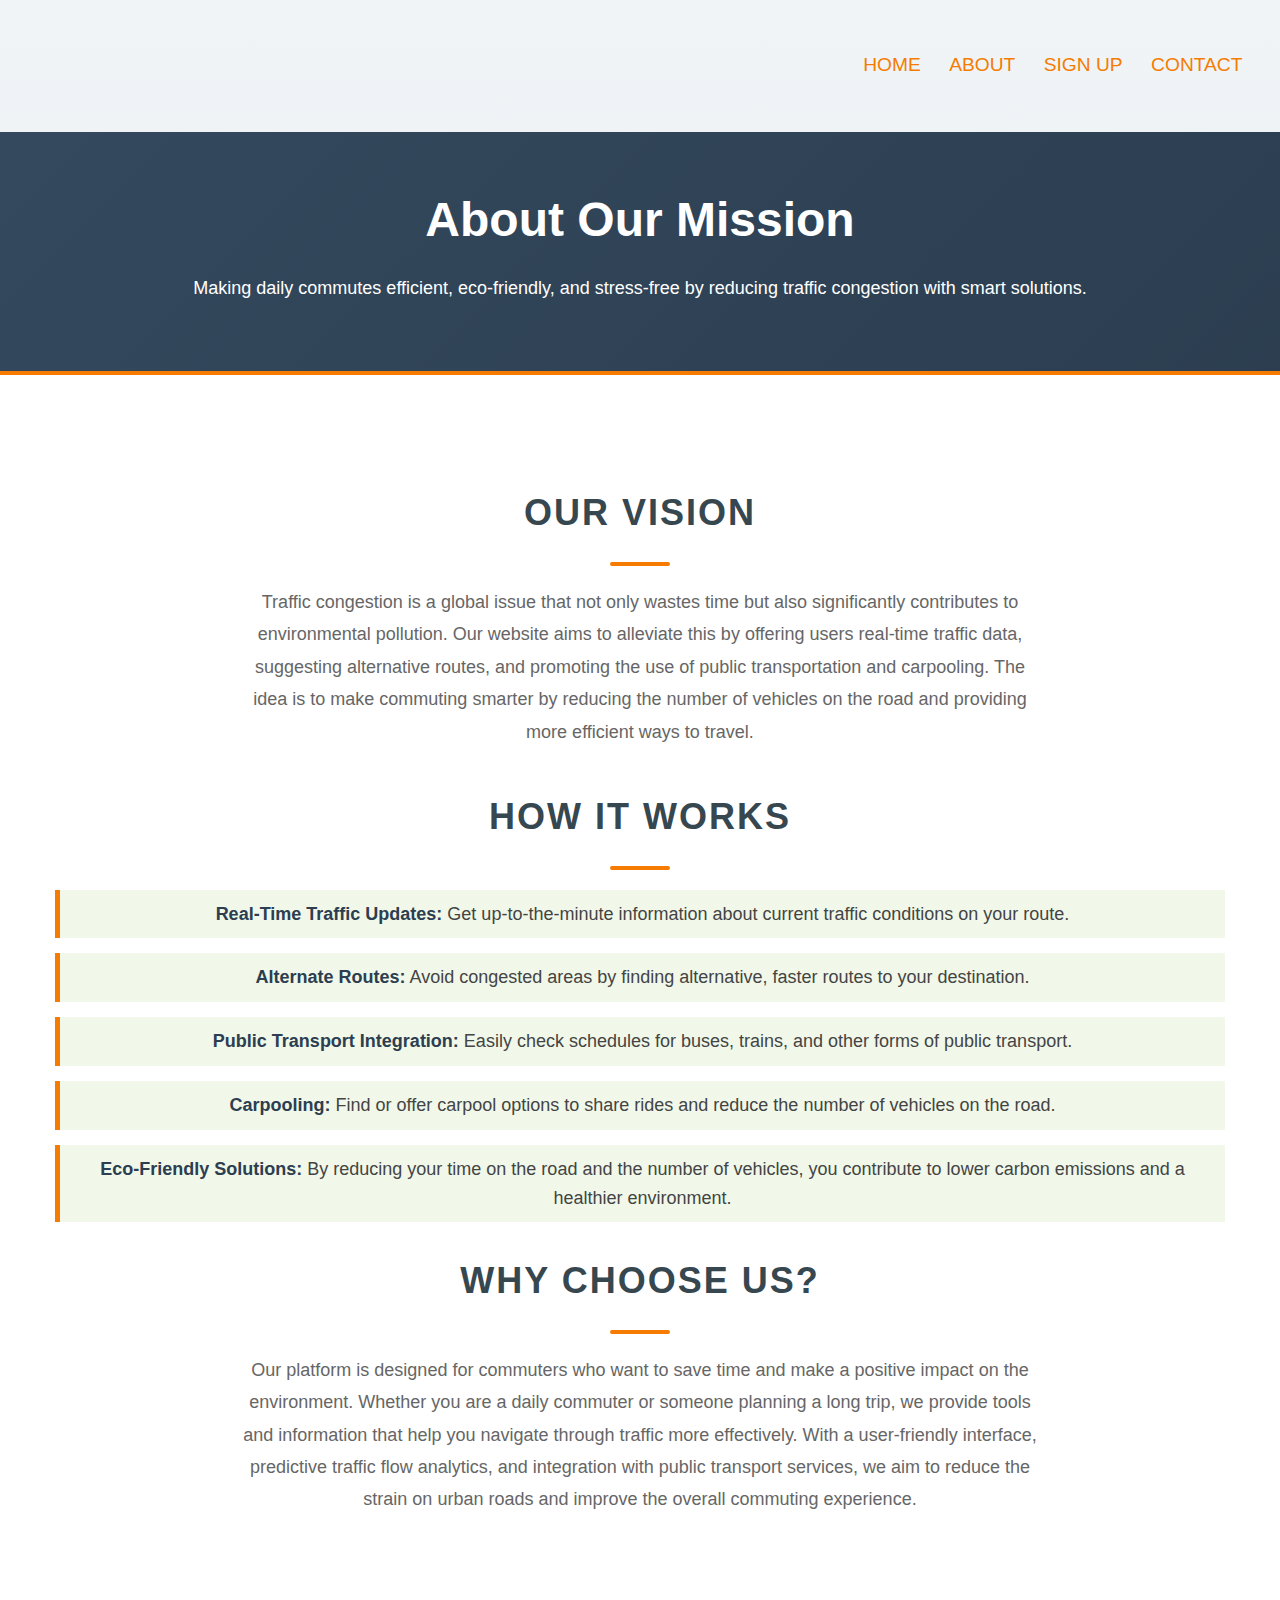
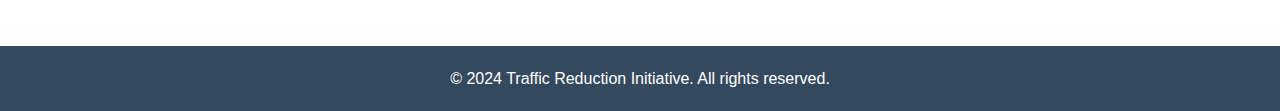
<file: About.html>
<!DOCTYPE html>
<html lang="en">
<head>
    <meta charset="UTF-8">
    <meta name="viewport" content="width=device-width, initial-scale=1.0">
    <meta http-equiv="X-UA-Compatible" content="ie=edge">
    <title>About Us - Traffic Reduction Initiative</title>
    <link rel="stylesheet" href="About.css">
</head>
<body>
    <nav>
        <div class="links">
            <ul>
                <li><a href="index.html">HOME</a></li>
                <li><a href="About.html">ABOUT</a></li>
                <li><a href="Sign.html">SIGN UP</a></li>
                <li><a href="Contact.html">CONTACT</a></li>
            </ul>
        </div>
    </nav>
      
    <section class="about-header">
        <div class="container">
            <h1>About Our Mission</h1>
            <p>Making daily commutes efficient, eco-friendly, and stress-free by reducing traffic congestion with smart solutions.</p>
        </div>
    </section>

    <section class="about-section">
        <div class="container">
            <div class="about-content">
                <h2>Our Vision</h2>
                <p>
                    Traffic congestion is a global issue that not only wastes time but also significantly contributes to environmental pollution.
                    Our website aims to alleviate this by offering users real-time traffic data, suggesting alternative routes, and promoting the use of public transportation and carpooling.
                    The idea is to make commuting smarter by reducing the number of vehicles on the road and providing more efficient ways to travel.
                </p>

                <h2>How It Works</h2>
                <ul>
                    <li><strong>Real-Time Traffic Updates:</strong> Get up-to-the-minute information about current traffic conditions on your route.</li>
                    <li><strong>Alternate Routes:</strong> Avoid congested areas by finding alternative, faster routes to your destination.</li>
                    <li><strong>Public Transport Integration:</strong> Easily check schedules for buses, trains, and other forms of public transport.</li>
                    <li><strong>Carpooling:</strong> Find or offer carpool options to share rides and reduce the number of vehicles on the road.</li>
                    <li><strong>Eco-Friendly Solutions:</strong> By reducing your time on the road and the number of vehicles, you contribute to lower carbon emissions and a healthier environment.</li>
                </ul>

                <h2>Why Choose Us?</h2>
                <p>
                    Our platform is designed for commuters who want to save time and make a positive impact on the environment.
                    Whether you are a daily commuter or someone planning a long trip, we provide tools and information that help you navigate through traffic more effectively.
                    With a user-friendly interface, predictive traffic flow analytics, and integration with public transport services, we aim to reduce the strain on urban roads and improve the overall commuting experience.
                </p>
            </div>
        </div>
    </section>

    <footer>
        <div class="container">
            <p>&copy; 2024 Traffic Reduction Initiative. All rights reserved.</p>
        </div>
    </footer>
</body>
</html>
</file>
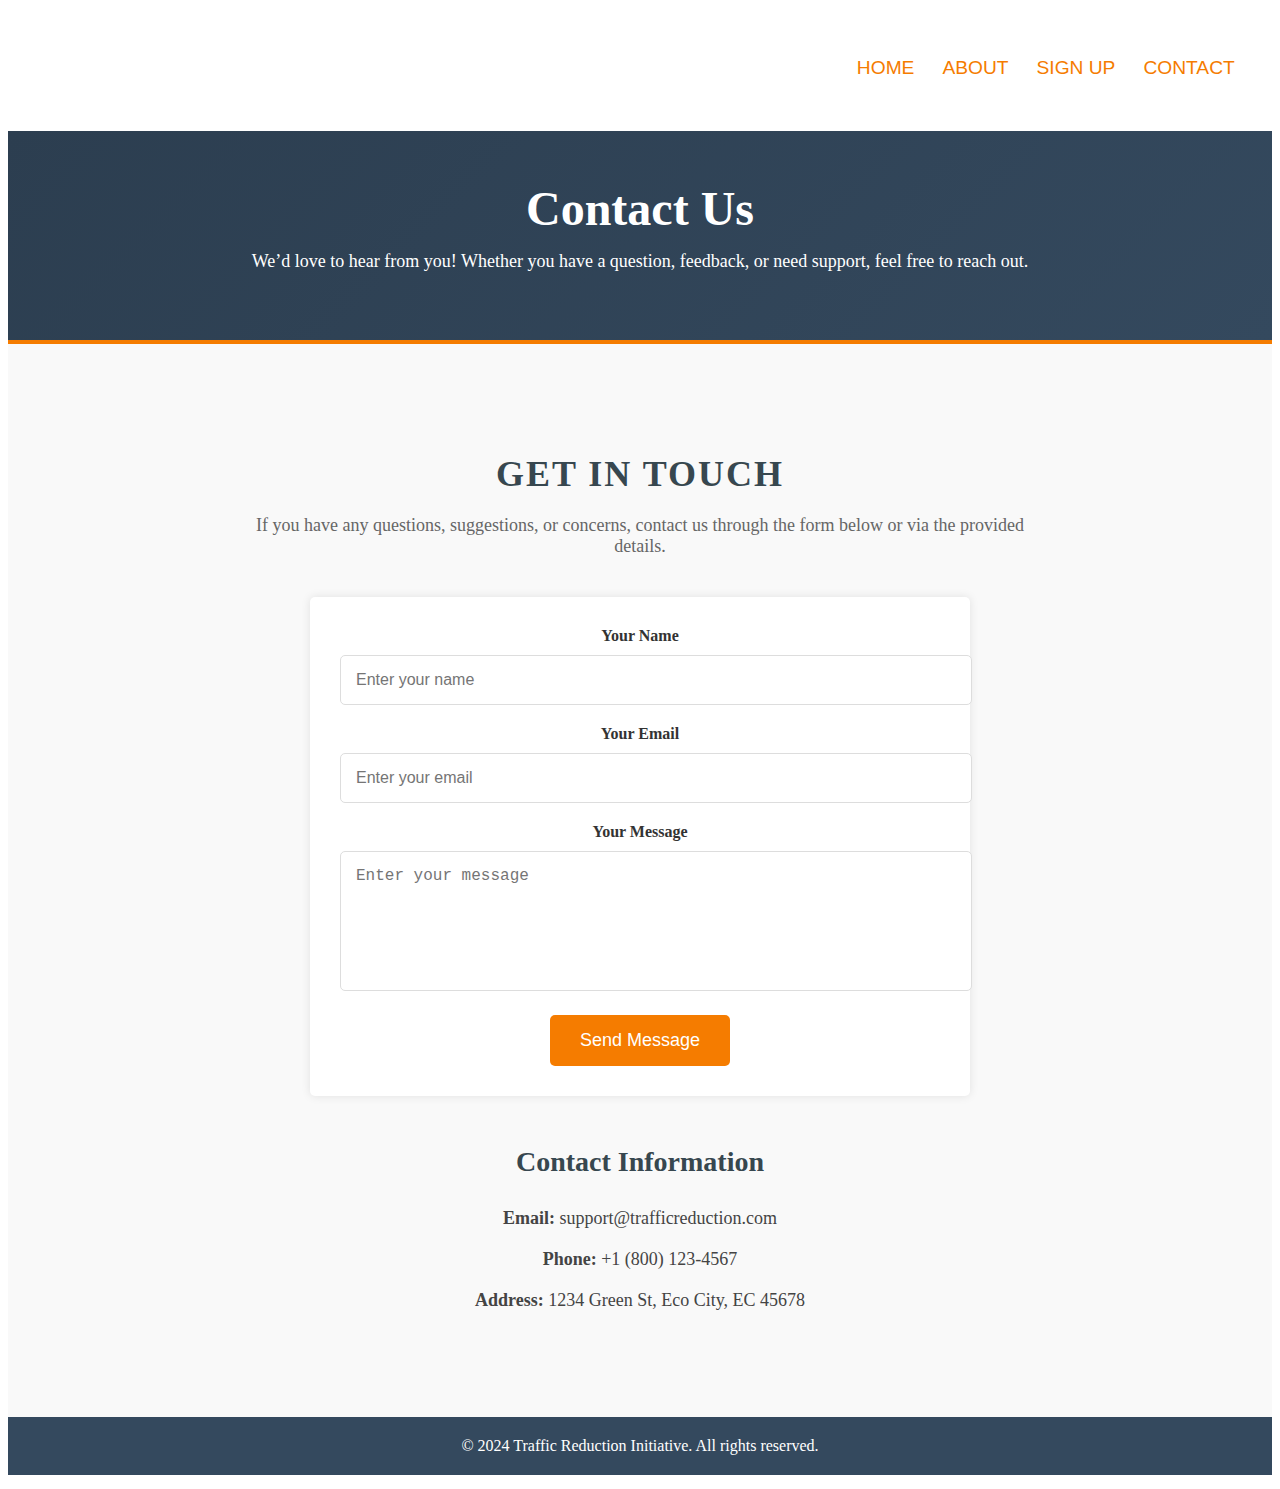
<file: Contact.html>
<!DOCTYPE html>
<html lang="en">
<head>
    <meta charset="UTF-8">
    <meta name="viewport" content="width=device-width, initial-scale=1.0">
    <title>Contact Us - Traffic Reduction Initiative</title>
    <link rel="stylesheet" href="Contact.css">
</head>
<body>
    <nav>
        <div class="links">
            <ul>
                <li><a href="index.html">HOME</a></li>
                <li><a href="About.html">ABOUT</a></li>
                <li><a href="Sign.html">SIGN UP</a></li>
                <li><a href="Contact.html">CONTACT</a></li>
            </ul>
        </div>
    </nav>

    <section class="contact-header">
        <div class="container">
            <h1>Contact Us</h1>
            <p>We’d love to hear from you! Whether you have a question, feedback, or need support, feel free to reach out.</p>
        </div>
    </section>

    <section class="contact-section">
        <div class="container">
            <div class="contact-content">
                <h2>Get in Touch</h2>
                <p>If you have any questions, suggestions, or concerns, contact us through the form below or via the provided details.</p>
                <form action="#" class="contact-form">
                    <label for="name">Your Name</label>
                    <input type="text" id="name" name="name" placeholder="Enter your name" required>

                    <label for="email">Your Email</label>
                    <input type="email" id="email" name="email" placeholder="Enter your email" required>

                    <label for="message">Your Message</label>
                    <textarea id="message" name="message" rows="6" placeholder="Enter your message" required></textarea>

                    <button type="submit" class="btn-submit">Send Message</button>
                </form>
            </div>

            <div class="contact-info">
                <h2>Contact Information</h2>
                <ul>
                    <li><strong>Email:</strong> support@trafficreduction.com</li>
                    <li><strong>Phone:</strong> +1 (800) 123-4567</li>
                    <li><strong>Address:</strong> 1234 Green St, Eco City, EC 45678</li>
                </ul>
            </div>
        </div>
    </section>

    <footer>
        <div class="container">
            <p>&copy; 2024 Traffic Reduction Initiative. All rights reserved.</p>
        </div>
    </footer>
</body>
</html>
</file>
<file: About.css>
body {
    font-family: 'Helvetica', sans-serif;
    margin: 0;
    padding: 0;
    background: linear-gradient(180deg, #f0f4f7, #e1e8ed);
    color: #333;
    line-height: 1.6;
}
nav{
    display: flex;
    padding: 2% 2%;
    justify-content: space-between;
    align-items: center;
}

nav img{
    width: 200px;
    border-radius: 5px;
    
}

.links{
    flex: 1;
    text-align: right;
}

.links ul li{
    list-style: none;
    display: inline-block;
    padding: 8px 12px;
    position: relative;
}

.links ul li a{
    color: #f57c00; 
    text-decoration: none;
    font-size: larger;
    font-family: Helvetica;
}

.links ul li::after{
    content: '';
    width: 0%;
    height: 2px;
    background: #bf360c; 
    display: block;
    margin: auto;
    transition: 0.5s;
}

.links ul li:hover::after{
    width: 100%;
}
  
.about-header {
    background: linear-gradient(135deg, #34495e, #2c3e50);
    color: #ffffff;
    padding: 50px 0;
    text-align: center;
    border-bottom: 4px solid #f57c00;
}

.about-header h1 {
    font-size: 48px;
    margin: 0;
    font-weight: 700;
}

.about-header p {
    font-size: 18px;
    margin-top: 15px;
}

.about-section {
    padding: 80px 0;
    background-color: #ffffff;
}

.container {
    max-width: 1170px;
    margin: 0 auto;
    padding: 0 15px;
}

.about-content {
    text-align: center;
    margin-bottom: 50px;
}

.about-content h2 {
    font-size: 36px;
    color: #37474f;
    margin-bottom: 20px;
    font-weight: 700;
    text-transform: uppercase;
    letter-spacing: 2px;
    position: relative;
}

.about-content h2::after {
    content: '';
    display: block;
    width: 60px;
    height: 4px;
    background: #f57c00;
    margin: 20px auto;
    border-radius: 2px;
}

.about-content p {
    font-size: 18px;
    color: #666;
    line-height: 1.8;
    margin-bottom: 40px;
    max-width: 800px;
    margin-left: auto;
    margin-right: auto;
}

.about-content ul {
    list-style-type: none;
    margin: 0;
    padding: 0;
}

.about-content ul li {
    font-size: 18px;
    color: #444;
    padding: 10px;
    margin-bottom: 15px;
    background: #f1f8e9;
    border-left: 5px solid #f57c00;
    transition: all 0.3s ease-in-out;
}

.about-content ul li:hover {
    background: #dcedc8;
}

.about-content ul li strong {
    color: #2c3e50;
}

footer {
    background-color: #34495e;
    color: #ffffff;
    padding: 20px 0;
    text-align: center;
}

footer p {
    margin: 0;
}
</file>
<file: Contact.css>
.contact-header {
    background: linear-gradient(135deg, #2c3e50, #34495e);
    color: #ffffff;
    padding: 50px 0;
    text-align: center;
    border-bottom: 4px solid #f57c00;
}
nav{
    display: flex;
    padding: 2% 2%;
    justify-content: space-between;
    align-items: center;
}

nav img{
    width: 200px;
    border-radius: 5px;
    
}

.links{
    flex: 1;
    text-align: right;
}

.links ul li{
    list-style: none;
    display: inline-block;
    padding: 8px 12px;
    position: relative;
}

.links ul li a{
    color: #f57c00; 
    text-decoration: none;
    font-size: larger;
    font-family: Helvetica;
}

.links ul li::after{
    content: '';
    width: 0%;
    height: 2px;
    background: #bf360c; 
    display: block;
    margin: auto;
    transition: 0.5s;
}

.links ul li:hover::after{
    width: 100%;
}

.contact-header h1 {
    font-size: 48px;
    margin: 0;
    font-weight: 700;
}

.contact-header p {
    font-size: 18px;
    margin-top: 15px;
}

.contact-section {
    padding: 80px 0;
    background-color: #f9f9f9;
}

.container {
    max-width: 1170px;
    margin: 0 auto;
    padding: 0 15px;
}

.contact-content {
    margin-bottom: 50px;
    text-align: center;
}

.contact-content h2 {
    font-size: 36px;
    color: #37474f;
    margin-bottom: 20px;
    font-weight: 700;
    text-transform: uppercase;
    letter-spacing: 2px;
}

.contact-content p {
    font-size: 18px;
    color: #666;
    margin-bottom: 40px;
    max-width: 800px;
    margin-left: auto;
    margin-right: auto;
}

.contact-form {
    max-width: 600px;
    margin: 0 auto;
    background: #fff;
    padding: 30px;
    border-radius: 5px;
    box-shadow: 0 0 10px rgba(0, 0, 0, 0.1);
}

.contact-form label {
    font-size: 16px;
    font-weight: 600;
    color: #333;
    margin-bottom: 10px;
    display: block;
}

.contact-form input,
.contact-form textarea {
    width: 100%;
    padding: 15px;
    margin-bottom: 20px;
    border: 1px solid #ddd;
    border-radius: 5px;
    font-size: 16px;
    color: #333;
}

.contact-form input:focus,
.contact-form textarea:focus {
    border-color: #f57c00;
    outline: none;
}

.contact-form textarea {
    resize: none;
}

.btn-submit {
    background-color: #f57c00;
    color: #ffffff;
    padding: 15px 30px;
    border: none;
    border-radius: 5px;
    font-size: 18px;
    cursor: pointer;
    transition: background-color 0.3s ease;
}

.btn-submit:hover {
    background-color: #e65c00;
}

.contact-info {
    text-align: center;
    margin-top: 50px;
}

.contact-info h2 {
    font-size: 28px;
    color: #37474f;
    margin-bottom: 20px;
    font-weight: 700;
}

.contact-info ul {
    list-style-type: none;
    padding: 0;
}

.contact-info ul li {
    font-size: 18px;
    color: #444;
    padding: 10px;
}

footer {
    background-color: #34495e;
    color: #ffffff;
    padding: 20px 0;
    text-align: center;
}

footer p {
    margin: 0;
}
</file>
